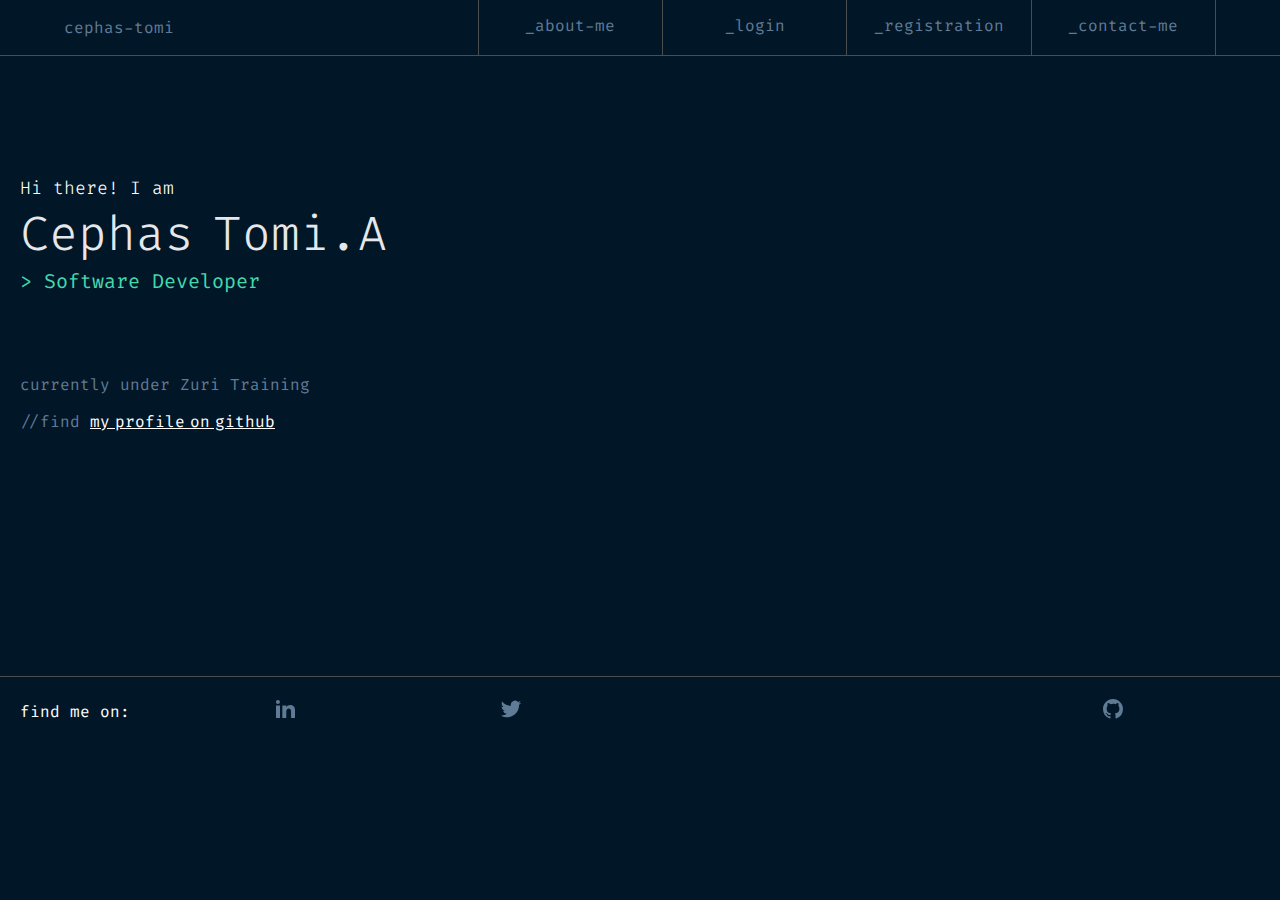
<file: index.html>
<!DOCTYPE html>
<html lang="en">
<head>
    <meta charset="UTF-8">
    <meta http-equiv="X-UA-Compatible" content="IE=edge">
    <meta name="viewport" content="width=device-width, initial-scale=1.0">
    <title>Cephas Tomi.A</title>
    <link rel="preconnect" href="https://fonts.googleapis.com">
<link rel="preconnect" href="https://fonts.gstatic.com" crossorigin>
<link href="https://fonts.googleapis.com/css2?family=Fira+Code&display=swap" rel="stylesheet">

    <style>
        html, body, header, ul, li, h1, h2, h3 {
            margin: 0;
            font-family:"Fira Code", monospace;
        }

        body {
            background-color: #011627;
            padding-bottom: 0;
        }

        header li {
            display:none;
            color: rgb(96 123 150);
            opacity: 1;
        }
        
        header .visible {
            display: inline-block;
            margin-left: 0;
        }

        header ul {
            padding-left: 25px;
        }

        header {
            display: flex;
            align-items: flex-start;
            justify-content: flex-start;
            border-bottom: 1px solid #494d4d;
            padding-top: 20px;
            padding-bottom: 10px;
        }

        header a:active {
          border-bottom: 3px solid orange;
        }

        .hamburger-menu {
            margin-left: auto;
            margin-right: 60px;
        }

        svg {
            fill: #607b96
        }
        
        main article{
            /* margin-top: 100px; */
            color: white;
            padding: 20px;
            padding-bottom: 200px;
        }

        article h1 {
          font-size: 1.125rem;
          font-weight: 100;
          margin: 0;
        }

        article h2 {
          font-size: 3rem;
          line-height: 1;
          font-weight: 100;
          word-spacing: -10px;
          margin: 10px 0;
          color: rgb(229, 231, 235);
        }

        article span {
          color: rgb(67 217 173);
          font-size: 1.25rem;
        }

        article div {
          margin-top: 5rem;
          padding-top: 0;
          padding-bottom: 0;
        }

        article p {
          color: rgb(96 123 150);
        }

        article a {
          text-decoration: underline;
          color: white;
          word-spacing: -5px;
        }

        footer li {
          color: white;
          list-style: none;
        
        }

        footer ul {
          display: flex;
          align-items: center;
          justify-items: center;
          padding: 20px;
          gap: 20px;
          padding-bottom: 0;
        }

        footer li {
          flex-basis: 10px
        }

        footer li:first-child {
          flex-grow: 1;
        }


        footer .hidden {
          display: none;
        }

       main {
        margin-top: 70px; 
        min-height: 100%;
        padding-bottom: 20%;
       }

       footer {
         max-height: 50px;
         /* margin-top: -50px; */
         border-top: 1px solid #494d4d;
       }


       @media (min-width: 750px) {
         
        
        .hamburger-menu{
           display: none;
         }

         header li {
           display: inline-block;
           border-left: 1px solid #494d4d;
           width: 100%;
           height: 100%;
         }

         header a {
           text-decoration: none;
           color: #607b96;
           min-width: 100%;
           min-height: 100%;
           display: inline-block;
           min-height: 40px;
           padding-top: 15px;
           
          
         }

         header span {
           display: inline-block;
           width: 100%;
           text-align: center;
         }

         header ul {
           display: flex;
           padding: 0;
           width: 100%;
           height: 100%;
           min-height: 50px;
           margin-bottom: 0;
           justify-content: center;
           align-items: center;
         }

         header li:first-child {
          padding-right: 20%;
           border-left: none;
         }
         header li:last-child {
           
           border-right: 1px solid #494d4d;;
         }
         header {
           padding-left: 5%;
           padding-right: 5%;
           padding-top: 0;
           padding-bottom: 0;
           min-height: 50px;
         }

         main {
           max-height: 200px;
           padding-top: 30px;
           
         }

       footer {
         margin: 0;
         padding: 10px;
       }

       footer ul {
         margin-bottom: 0;
         padding: 10px;
        }

        footer li:first-child{
          flex-grow: 0;
        }

        footer li:last-child {
          margin-left: ;
        }

        footer li {
          flex-basis: 15%;
          }

          footer a {
            display: block;
            /* width: 100%; */
          }

          footer a div {
            width: 50%;
            margin: 0 auto;
          }

          .github-li {
            margin-left: auto;
          }

          main article {
            padding-bottom: 0;
          }

          main {
            padding-bottom:25%;
          }
    }
        

      




     
      

      



        






    </style>
</head>
<body>
    
    <header>
        <ul>
    
          <li class="visible"> cephas-tomi</li>
          <li>
            <a href="about-me.html">
           <span> _about-me</span>
          </a>
          </li>
           <li>
            <a href="login.html">
            <span> _login</span>
          </a>
          </li>
           <li>
             <a href="registration.html">
           <span> _registration</span>
          </a>
          </li>
          
           <li>
             <a href="contact-me.html">
           <span> _contact-me</span>
          </a>
          </li>
        </ul>

        <div class="hamburger-menu">
            <svg xmlns="http://www.w3.org/2000/svg" viewBox="0 0 24 24" width="24" height="24" fill="currentColor"><path fill="none" d="M0 0h24v24H0z"></path><path d="M18 18v2H6v-2h12zm3-7v2H3v-2h18zm-3-7v2H6V4h12z"></path></svg>
        </div>
      </header>
      <main>
        <article>
          <h1>
            Hi there! I am
          </h1>
    
          <h2>
            Cephas Tomi.A <br>
          </h2>
    
          <span>
            &gt Software Developer
          </span>

          <div>
    
          <p>currently under Zuri 
           Training</p>
    
    
          <p>
            //find <a 
        href="https://github.com/tomikodes">my 
         profile on github </a>
          </p>
        </div>
        </article>
      </main>
    
      <footer>
        <ul>
          <li>
            find me on:
          </li>
    
          <li>
            <a href=#>
              <div class="div-for-svg">
                <svg xmlns="http://www.w3.org/2000/svg" viewBox="0 0 24 24" width="24" height="24" fill="currentColor"><path fill="none" d="M0 0h24v24H0z"></path><path d="M6.94 5a2 2 0 1 1-4-.002 2 2 0 0 1 4 .002zM7 8.48H3V21h4V8.48zm6.32 0H9.34V21h3.94v-6.57c0-3.66 4.77-4 4.77 0V21H22v-7.93c0-6.17-7.06-5.94-8.72-2.91l.04-1.68z"></path></svg>
                
              </div>
          </li>
    
           <li>
            <a href=#>
              <div class="div-for-svg">
                <svg xmlns="http://www.w3.org/2000/svg" viewBox="0 0 24 24" width="24" height="24" fill="currentColor"><path fill="none" d="M0 0h24v24H0z"></path><path d="M22.162 5.656a8.384 8.384 0 0 1-2.402.658A4.196 4.196 0 0 0 21.6 4c-.82.488-1.719.83-2.656 1.015a4.182 4.182 0 0 0-7.126 3.814 11.874 11.874 0 0 1-8.62-4.37 4.168 4.168 0 0 0-.566 2.103c0 1.45.738 2.731 1.86 3.481a4.168 4.168 0 0 1-1.894-.523v.052a4.185 4.185 0 0 0 3.355 4.101 4.21 4.21 0 0 1-1.89.072A4.185 4.185 0 0 0 7.97 16.65a8.394 8.394 0 0 1-6.191 1.732 11.83 11.83 0 0 0 6.41 1.88c7.693 0 11.9-6.373 11.9-11.9 0-.18-.005-.362-.013-.54a8.496 8.496 0 0 0 2.087-2.165z"></path>
                </svg>
              </div>
          </li>
    
          <li class="hidden">
            
          </li>
    
           <li class="github-li">
            <a href=#>
              <div class="div-for-svg">
                <svg xmlns="http://www.w3.org/2000/svg" viewBox="0 0 24 24" width="24" height="24" fill="currentColor"><path fill="none" d="M0 0h24v24H0z"></path><path d="M12 2C6.475 2 2 6.475 2 12a9.994 9.994 0 0 0 6.838 9.488c.5.087.687-.213.687-.476 0-.237-.013-1.024-.013-1.862-2.512.463-3.162-.612-3.362-1.175-.113-.288-.6-1.175-1.025-1.413-.35-.187-.85-.65-.013-.662.788-.013 1.35.725 1.538 1.025.9 1.512 2.338 1.087 2.912.825.088-.65.35-1.087.638-1.337-2.225-.25-4.55-1.113-4.55-4.938 0-1.088.387-1.987 1.025-2.688-.1-.25-.45-1.275.1-2.65 0 0 .837-.262 2.75 1.026a9.28 9.28 0 0 1 2.5-.338c.85 0 1.7.112 2.5.337 1.912-1.3 2.75-1.024 2.75-1.024.55 1.375.2 2.4.1 2.65.637.7 1.025 1.587 1.025 2.687 0 3.838-2.337 4.688-4.562 4.938.362.312.675.912.675 1.85 0 1.337-.013 2.412-.013 2.75 0 .262.188.574.688.474A10.016 10.016 0 0 0 22 12c0-5.525-4.475-10-10-10z"></path></svg>
              </div>
          </li>
        </ul>
      </footer>

</body>
</html>
</file>
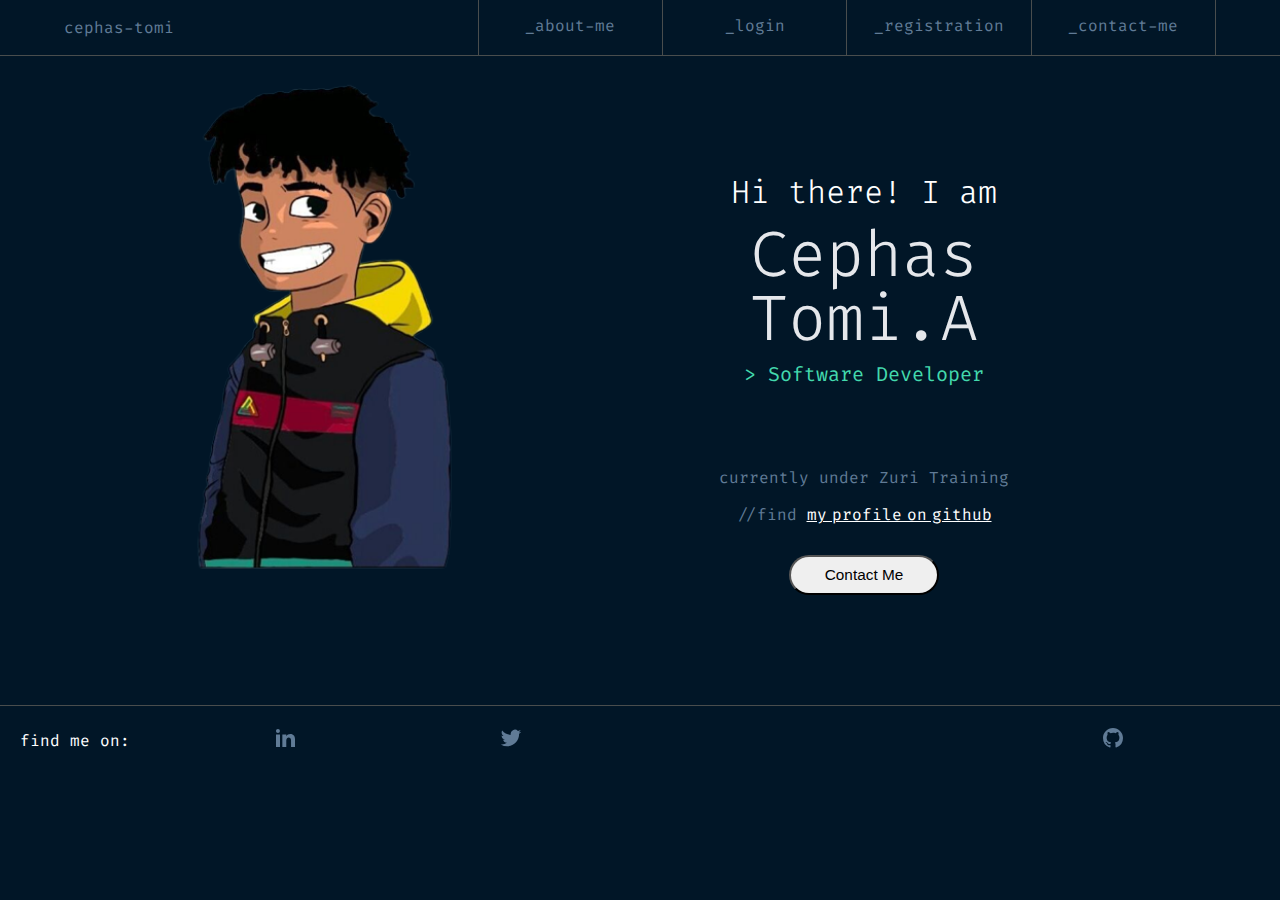
<file: about-me.html>
<!DOCTYPE html>
<html lang="en">
<head>
    <meta charset="UTF-8">
    <meta http-equiv="X-UA-Compatible" content="IE=edge">
    <meta name="viewport" content="width=device-width, initial-scale=1.0">
    <title>About Cephas</title>
    <link rel="preconnect" href="https://fonts.googleapis.com">
    <link rel="preconnect" href="https://fonts.gstatic.com" crossorigin>
    <link href="https://fonts.googleapis.com/css2?family=Fira+Code&display=swap" rel="stylesheet">
    <link rel="stylesheet" href="about.css">

<style>





</style>
</head>
<body>
    <header>
        <ul>
    
          <li class="visible"> cephas-tomi</li>
          <li>
            <a href="about-me.html">
           <span> _about-me</span>
          </a>
          </li>
           <li>
            <a href="login.html">
            <span> _login</span>
          </a>
          </li>
           <li>
             <a href="registration.html">
           <span> _registration</span>
          </a>
          </li>
          
           <li>
             <a href="contact-me.html">
           <span> _contact-me</span>
          </a>
          </li>
        </ul>

        <div class="hamburger-menu">
            <svg xmlns="http://www.w3.org/2000/svg" viewBox="0 0 24 24" width="24" height="24" fill="currentColor"><path fill="none" d="M0 0h24v24H0z"></path><path d="M18 18v2H6v-2h12zm3-7v2H3v-2h18zm-3-7v2H6V4h12z"></path></svg>
        </div>
      </header>

      <main>

        <div class="flex-item1 flex-item">
            <img src="images/blackguy.png" alt="A toon of me">
        </div>
        
        <div class="flex-item2 flex-item">
            <article>
                <h1>
                  Hi there! I am
                </h1>
          
                <h2>
                  Cephas Tomi.A <br>
                </h2>
          
                <span>
                  &gt Software Developer
                </span>
      
                <div>
          
                <p>currently under Zuri 
                 Training</p>
          
          
                <p>
                  //find <a 
              href="https://github.com/tomikodes">my 
               profile on github </a>
                </p>
              </div>

              <div class="contact-me">
                <a href="contact-me.html">
                <button onclick="contact-me.html">
                  Contact Me
                </button>
              </a></div>
              </article>
        </div>

      </main>


      <footer>
        <ul>
          <li>
            find me on:
          </li>
    
          <li>
            <a href=#>
              <div class="div-for-svg">
                <svg xmlns="http://www.w3.org/2000/svg" viewBox="0 0 24 24" width="24" height="24" fill="currentColor"><path fill="none" d="M0 0h24v24H0z"></path><path d="M6.94 5a2 2 0 1 1-4-.002 2 2 0 0 1 4 .002zM7 8.48H3V21h4V8.48zm6.32 0H9.34V21h3.94v-6.57c0-3.66 4.77-4 4.77 0V21H22v-7.93c0-6.17-7.06-5.94-8.72-2.91l.04-1.68z"></path></svg>
                
              </div>
          </li>
    
           <li>
            <a href=#>
              <div class="div-for-svg">
                <svg xmlns="http://www.w3.org/2000/svg" viewBox="0 0 24 24" width="24" height="24" fill="currentColor"><path fill="none" d="M0 0h24v24H0z"></path><path d="M22.162 5.656a8.384 8.384 0 0 1-2.402.658A4.196 4.196 0 0 0 21.6 4c-.82.488-1.719.83-2.656 1.015a4.182 4.182 0 0 0-7.126 3.814 11.874 11.874 0 0 1-8.62-4.37 4.168 4.168 0 0 0-.566 2.103c0 1.45.738 2.731 1.86 3.481a4.168 4.168 0 0 1-1.894-.523v.052a4.185 4.185 0 0 0 3.355 4.101 4.21 4.21 0 0 1-1.89.072A4.185 4.185 0 0 0 7.97 16.65a8.394 8.394 0 0 1-6.191 1.732 11.83 11.83 0 0 0 6.41 1.88c7.693 0 11.9-6.373 11.9-11.9 0-.18-.005-.362-.013-.54a8.496 8.496 0 0 0 2.087-2.165z"></path>
                </svg>
              </div>
          </li>
    
          <li class="hidden">
            
          </li>
    
           <li class="github-li">
            <a href=#>
              <div class="div-for-svg">
                <svg xmlns="http://www.w3.org/2000/svg" viewBox="0 0 24 24" width="24" height="24" fill="currentColor"><path fill="none" d="M0 0h24v24H0z"></path><path d="M12 2C6.475 2 2 6.475 2 12a9.994 9.994 0 0 0 6.838 9.488c.5.087.687-.213.687-.476 0-.237-.013-1.024-.013-1.862-2.512.463-3.162-.612-3.362-1.175-.113-.288-.6-1.175-1.025-1.413-.35-.187-.85-.65-.013-.662.788-.013 1.35.725 1.538 1.025.9 1.512 2.338 1.087 2.912.825.088-.65.35-1.087.638-1.337-2.225-.25-4.55-1.113-4.55-4.938 0-1.088.387-1.987 1.025-2.688-.1-.25-.45-1.275.1-2.65 0 0 .837-.262 2.75 1.026a9.28 9.28 0 0 1 2.5-.338c.85 0 1.7.112 2.5.337 1.912-1.3 2.75-1.024 2.75-1.024.55 1.375.2 2.4.1 2.65.637.7 1.025 1.587 1.025 2.687 0 3.838-2.337 4.688-4.562 4.938.362.312.675.912.675 1.85 0 1.337-.013 2.412-.013 2.75 0 .262.188.574.688.474A10.016 10.016 0 0 0 22 12c0-5.525-4.475-10-10-10z"></path></svg>
              </div>
          </li>
        </ul>
      </footer>
</body>
</html>
</file>
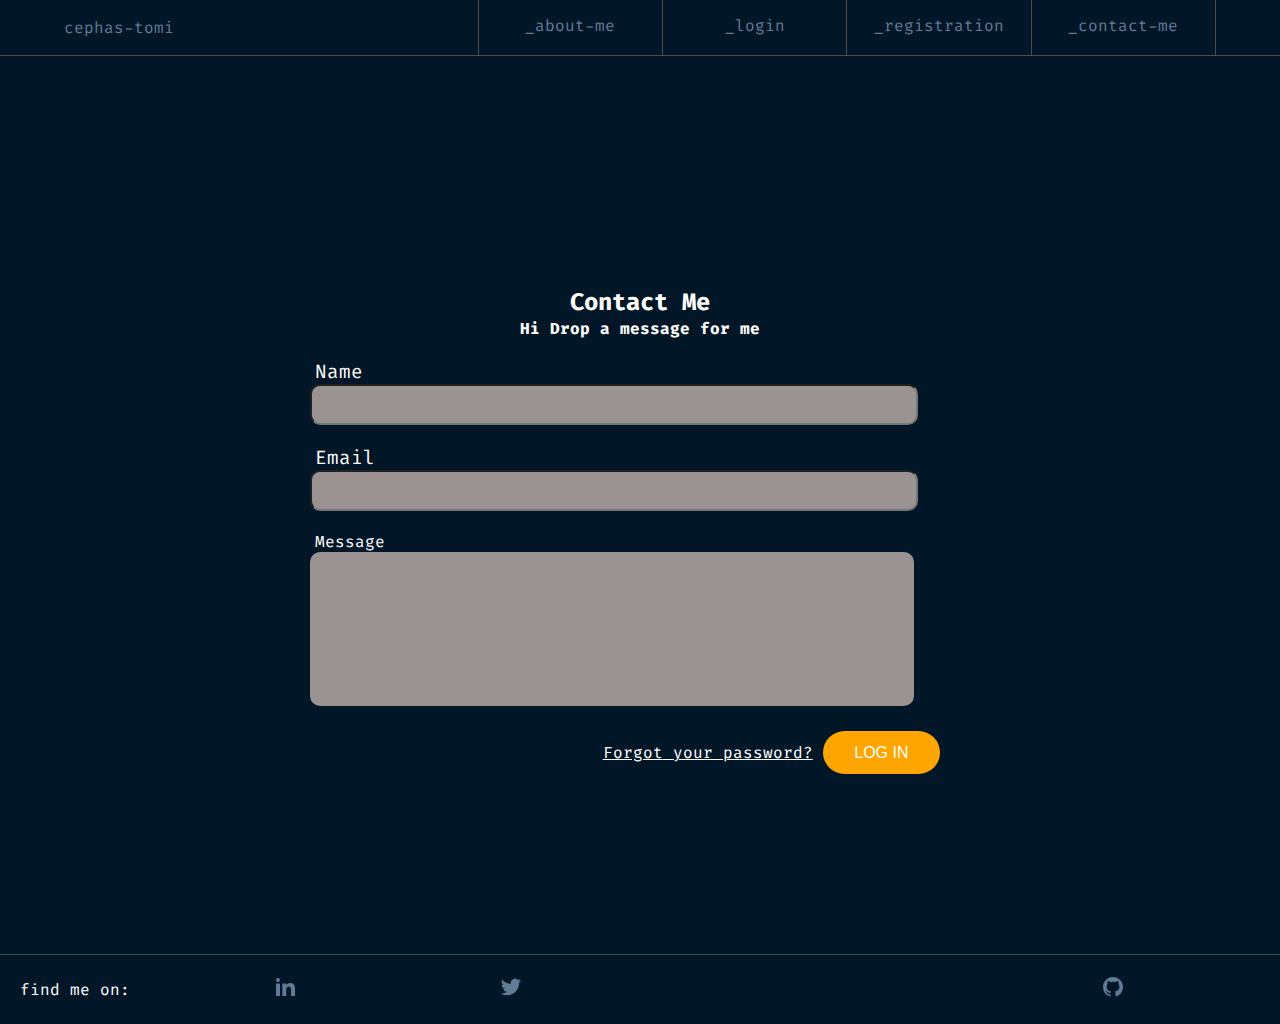
<file: contact-me.html>
<!DOCTYPE html>
<html lang="en">
<head>
    <meta charset="UTF-8">
    <meta http-equiv="X-UA-Compatible" content="IE=edge">
    <meta name="viewport" content="width=device-width, initial-scale=1.0">
    <title>Login</title>
    <link rel="preconnect" href="https://fonts.googleapis.com">
    <link rel="preconnect" href="https://fonts.gstatic.com" crossorigin>
    <link href="https://fonts.googleapis.com/css2?family=Fira+Code&display=swap" rel="stylesheet">
    <link rel="stylesheet" href="contact.css">
</head>
<body>
    <header>
        <ul>
    
          <li class="visible"> cephas-tomi</li>
          <li>
            <a href="about-me.html">
           <span> _about-me</span>
          </a>
          </li>
           <li>
            <a href="login.html">
            <span> _login</span>
          </a>
          </li>
           <li>
             <a href="registration.html">
           <span> _registration</span>
          </a>
          </li>
          
           <li>
             <a href="contact-me.html">
           <span> _contact-me</span>
          </a>
          </li>
        </ul>

        <div class="hamburger-menu">
            <svg xmlns="http://www.w3.org/2000/svg" viewBox="0 0 24 24" width="24" height="24" fill="currentColor"><path fill="none" d="M0 0h24v24H0z"></path><path d="M18 18v2H6v-2h12zm3-7v2H3v-2h18zm-3-7v2H6V4h12z"></path></svg>
        </div>
      </header>

      <main>
        
        <article>
       
        <div class="article-header">
            <h2>Contact Me</h2>
            <h4>Hi Drop a message for me</h4>
        </div>

        <form action="">
           

            <div>


                <div class="form-divs">
                    <label for="name">Name</label>
                    <input type="text" name="userPassword" id="name" required>
                </div>


                <div class="form-divs">
                    <label for="email">Email</label>
                    <input type="email" name="userEmail" id="email" required>
                </div>



                <div class="form-divs">
                    <label for="message">Message</label>
                   <textarea name="message" id="message" cols="30" rows="10"></textarea>
                </div>
            </div>


            <div class="forgot-pass-div">
                <a href="#">Forgot your password?</a>
                <button type="submit">LOG IN</button>
            </div>




            
        </form>
    </article>


      </main>


      <footer>
        <ul>
          <li>
            find me on:
          </li>
    
          <li>
            <a href=#>
              <div class="div-for-svg">
                <svg xmlns="http://www.w3.org/2000/svg" viewBox="0 0 24 24" width="24" height="24" fill="currentColor"><path fill="none" d="M0 0h24v24H0z"></path><path d="M6.94 5a2 2 0 1 1-4-.002 2 2 0 0 1 4 .002zM7 8.48H3V21h4V8.48zm6.32 0H9.34V21h3.94v-6.57c0-3.66 4.77-4 4.77 0V21H22v-7.93c0-6.17-7.06-5.94-8.72-2.91l.04-1.68z"></path></svg>
                
              </div>
          </li>
    
           <li>
            <a href=#>
              <div class="div-for-svg">
                <svg xmlns="http://www.w3.org/2000/svg" viewBox="0 0 24 24" width="24" height="24" fill="currentColor"><path fill="none" d="M0 0h24v24H0z"></path><path d="M22.162 5.656a8.384 8.384 0 0 1-2.402.658A4.196 4.196 0 0 0 21.6 4c-.82.488-1.719.83-2.656 1.015a4.182 4.182 0 0 0-7.126 3.814 11.874 11.874 0 0 1-8.62-4.37 4.168 4.168 0 0 0-.566 2.103c0 1.45.738 2.731 1.86 3.481a4.168 4.168 0 0 1-1.894-.523v.052a4.185 4.185 0 0 0 3.355 4.101 4.21 4.21 0 0 1-1.89.072A4.185 4.185 0 0 0 7.97 16.65a8.394 8.394 0 0 1-6.191 1.732 11.83 11.83 0 0 0 6.41 1.88c7.693 0 11.9-6.373 11.9-11.9 0-.18-.005-.362-.013-.54a8.496 8.496 0 0 0 2.087-2.165z"></path>
                </svg>
              </div>
          </li>
    
          <li class="hidden">
            
          </li>
    
           <li class="github-li">
            <a href=#>
              <div class="div-for-svg">
                <svg xmlns="http://www.w3.org/2000/svg" viewBox="0 0 24 24" width="24" height="24" fill="currentColor"><path fill="none" d="M0 0h24v24H0z"></path><path d="M12 2C6.475 2 2 6.475 2 12a9.994 9.994 0 0 0 6.838 9.488c.5.087.687-.213.687-.476 0-.237-.013-1.024-.013-1.862-2.512.463-3.162-.612-3.362-1.175-.113-.288-.6-1.175-1.025-1.413-.35-.187-.85-.65-.013-.662.788-.013 1.35.725 1.538 1.025.9 1.512 2.338 1.087 2.912.825.088-.65.35-1.087.638-1.337-2.225-.25-4.55-1.113-4.55-4.938 0-1.088.387-1.987 1.025-2.688-.1-.25-.45-1.275.1-2.65 0 0 .837-.262 2.75 1.026a9.28 9.28 0 0 1 2.5-.338c.85 0 1.7.112 2.5.337 1.912-1.3 2.75-1.024 2.75-1.024.55 1.375.2 2.4.1 2.65.637.7 1.025 1.587 1.025 2.687 0 3.838-2.337 4.688-4.562 4.938.362.312.675.912.675 1.85 0 1.337-.013 2.412-.013 2.75 0 .262.188.574.688.474A10.016 10.016 0 0 0 22 12c0-5.525-4.475-10-10-10z"></path></svg>
              </div>
          </li>
        </ul>
      </footer>
</body>
</html>
</file>
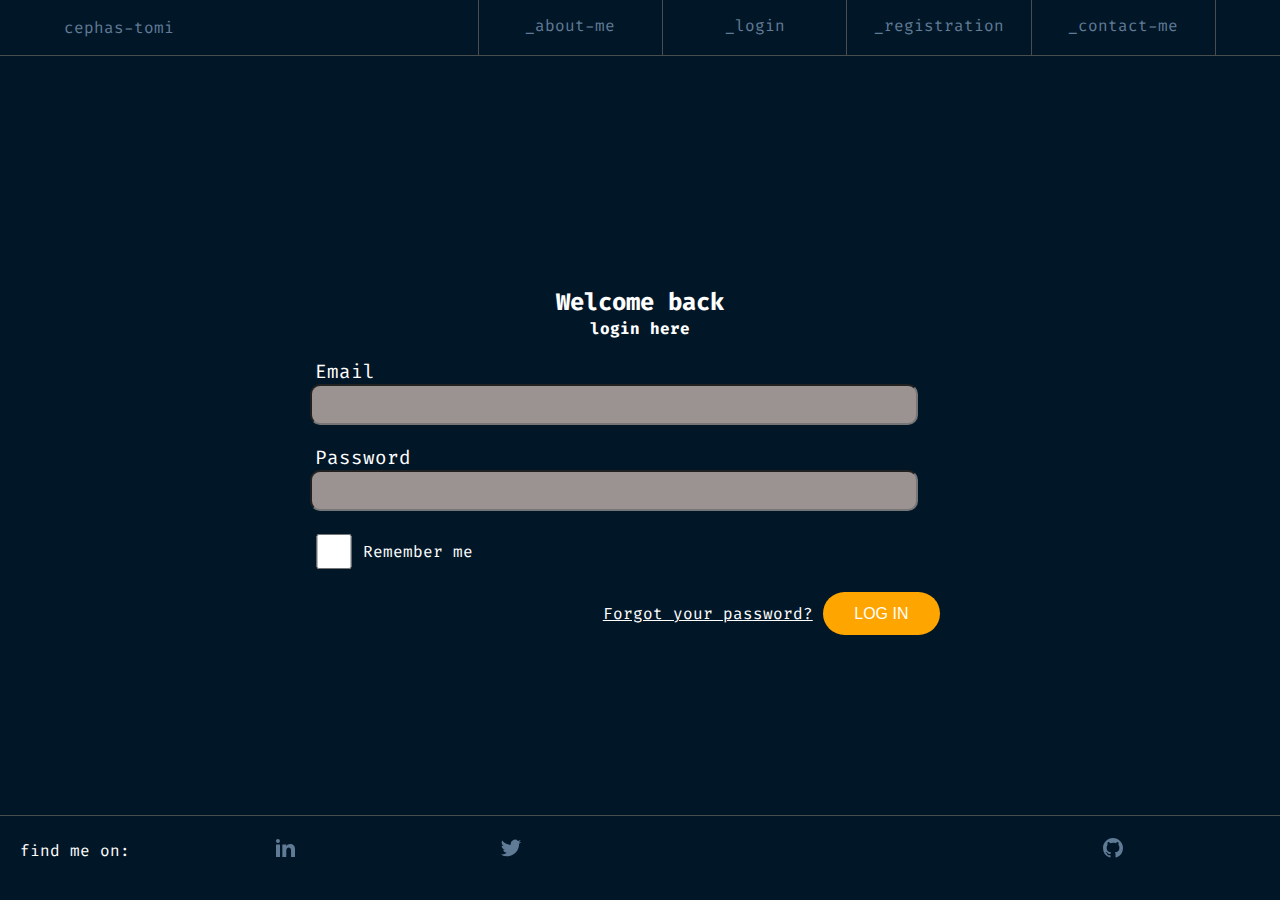
<file: login.html>
<!DOCTYPE html>
<html lang="en">
<head>
    <meta charset="UTF-8">
    <meta http-equiv="X-UA-Compatible" content="IE=edge">
    <meta name="viewport" content="width=device-width, initial-scale=1.0">
    <title>Login</title>
    <link rel="preconnect" href="https://fonts.googleapis.com">
    <link rel="preconnect" href="https://fonts.gstatic.com" crossorigin>
    <link href="https://fonts.googleapis.com/css2?family=Fira+Code&display=swap" rel="stylesheet">
    <link rel="stylesheet" href="login.css">
</head>
<body>
    <header>
        <ul>
    
          <li class="visible"> cephas-tomi</li>
          <li>
            <a href="about-me.html">
           <span> _about-me</span>
          </a>
          </li>
           <li>
            <a href="login.html">
            <span> _login</span>
          </a>
          </li>
           <li>
             <a href="registration.html">
           <span> _registration</span>
          </a>
          </li>
          
           <li>
             <a href="contact-me.html">
           <span> _contact-me</span>
          </a>
          </li>
        </ul>

        <div class="hamburger-menu">
            <svg xmlns="http://www.w3.org/2000/svg" viewBox="0 0 24 24" width="24" height="24" fill="currentColor"><path fill="none" d="M0 0h24v24H0z"></path><path d="M18 18v2H6v-2h12zm3-7v2H3v-2h18zm-3-7v2H6V4h12z"></path></svg>
        </div>
      </header>

      <main>
        
        <article>
       
        <div class="article-header">
            <h2>Welcome back</h2>
            <h4>login here</h4>
        </div>

        <form action="">
           

            <div>
                <div class="form-divs">
                    <label for="email">Email</label>
                    <input type="email" name="userEmail" id="email" required>
                </div>


                <div class="form-divs">
                    <label for="password">Password</label>
                    <input type="password" name="userPassword" id="password" required>
                </div>


                <div class="form-divs">
                    <input type="checkbox" id="remember-me">
                    <label for="remember-me">Remember me</label>
                </div>
            </div>


            <div class="forgot-pass-div">
                <a href="#">Forgot your password?</a>
                <button type="submit">LOG IN</button>
            </div>




            
        </form>
    </article>


      </main>


      <footer>
        <ul>
          <li>
            find me on:
          </li>
    
          <li>
            <a href=#>
              <div class="div-for-svg">
                <svg xmlns="http://www.w3.org/2000/svg" viewBox="0 0 24 24" width="24" height="24" fill="currentColor"><path fill="none" d="M0 0h24v24H0z"></path><path d="M6.94 5a2 2 0 1 1-4-.002 2 2 0 0 1 4 .002zM7 8.48H3V21h4V8.48zm6.32 0H9.34V21h3.94v-6.57c0-3.66 4.77-4 4.77 0V21H22v-7.93c0-6.17-7.06-5.94-8.72-2.91l.04-1.68z"></path></svg>
                
              </div>
          </li>
    
           <li>
            <a href=#>
              <div class="div-for-svg">
                <svg xmlns="http://www.w3.org/2000/svg" viewBox="0 0 24 24" width="24" height="24" fill="currentColor"><path fill="none" d="M0 0h24v24H0z"></path><path d="M22.162 5.656a8.384 8.384 0 0 1-2.402.658A4.196 4.196 0 0 0 21.6 4c-.82.488-1.719.83-2.656 1.015a4.182 4.182 0 0 0-7.126 3.814 11.874 11.874 0 0 1-8.62-4.37 4.168 4.168 0 0 0-.566 2.103c0 1.45.738 2.731 1.86 3.481a4.168 4.168 0 0 1-1.894-.523v.052a4.185 4.185 0 0 0 3.355 4.101 4.21 4.21 0 0 1-1.89.072A4.185 4.185 0 0 0 7.97 16.65a8.394 8.394 0 0 1-6.191 1.732 11.83 11.83 0 0 0 6.41 1.88c7.693 0 11.9-6.373 11.9-11.9 0-.18-.005-.362-.013-.54a8.496 8.496 0 0 0 2.087-2.165z"></path>
                </svg>
              </div>
          </li>
    
          <li class="hidden">
            
          </li>
    
           <li class="github-li">
            <a href=#>
              <div class="div-for-svg">
                <svg xmlns="http://www.w3.org/2000/svg" viewBox="0 0 24 24" width="24" height="24" fill="currentColor"><path fill="none" d="M0 0h24v24H0z"></path><path d="M12 2C6.475 2 2 6.475 2 12a9.994 9.994 0 0 0 6.838 9.488c.5.087.687-.213.687-.476 0-.237-.013-1.024-.013-1.862-2.512.463-3.162-.612-3.362-1.175-.113-.288-.6-1.175-1.025-1.413-.35-.187-.85-.65-.013-.662.788-.013 1.35.725 1.538 1.025.9 1.512 2.338 1.087 2.912.825.088-.65.35-1.087.638-1.337-2.225-.25-4.55-1.113-4.55-4.938 0-1.088.387-1.987 1.025-2.688-.1-.25-.45-1.275.1-2.65 0 0 .837-.262 2.75 1.026a9.28 9.28 0 0 1 2.5-.338c.85 0 1.7.112 2.5.337 1.912-1.3 2.75-1.024 2.75-1.024.55 1.375.2 2.4.1 2.65.637.7 1.025 1.587 1.025 2.687 0 3.838-2.337 4.688-4.562 4.938.362.312.675.912.675 1.85 0 1.337-.013 2.412-.013 2.75 0 .262.188.574.688.474A10.016 10.016 0 0 0 22 12c0-5.525-4.475-10-10-10z"></path></svg>
              </div>
          </li>
        </ul>
      </footer>
</body>
</html>
</file>
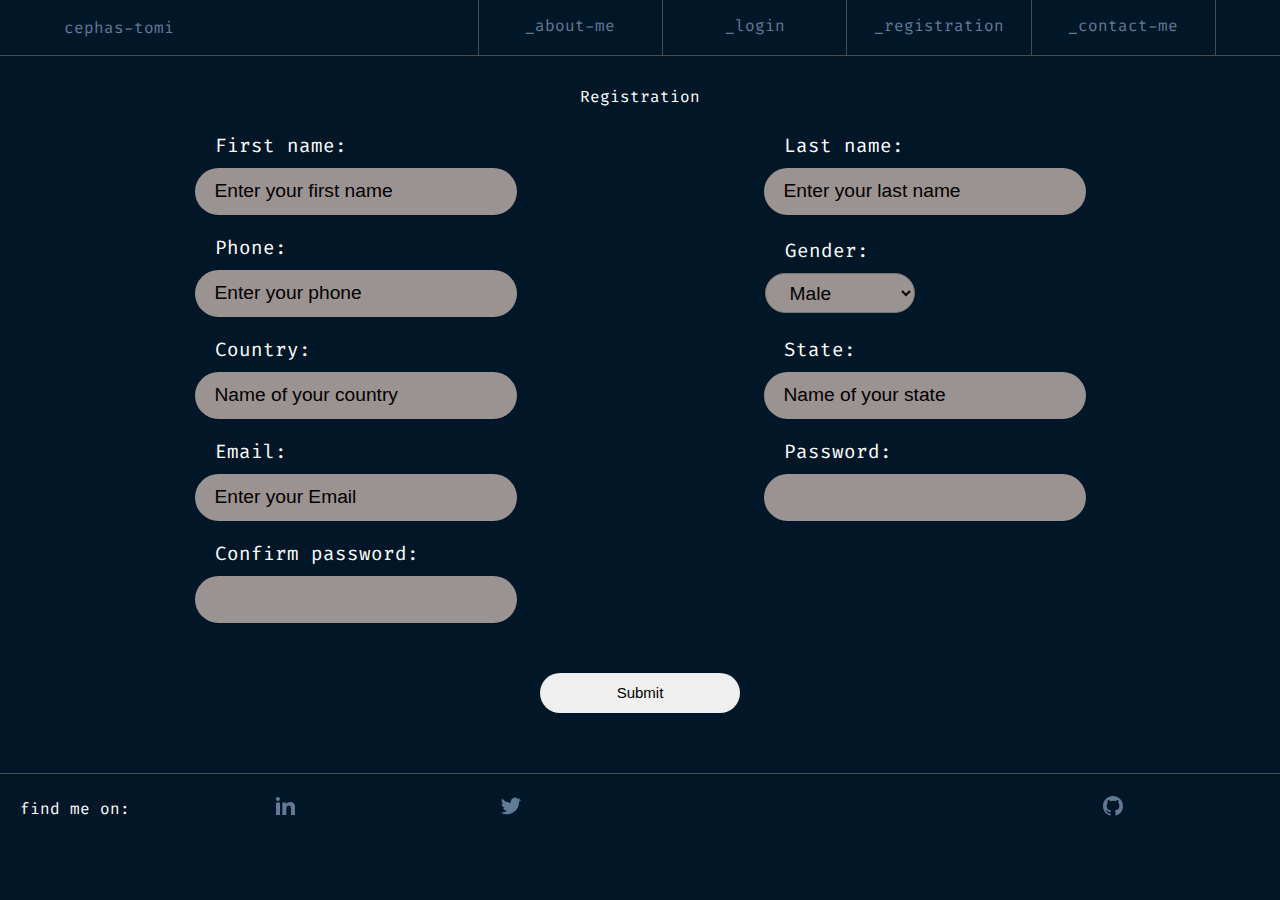
<file: registration.html>
<!DOCTYPE html>
<html lang="en">
<head>
    <meta charset="UTF-8">
    <meta http-equiv="X-UA-Compatible" content="IE=edge">
    <meta name="viewport" content="width=device-width, initial-scale=1.0">
    <title>Registration</title>
    <link rel="stylesheet" href="reg.css">
    <link rel="preconnect" href="https://fonts.googleapis.com">
    <link rel="preconnect" href="https://fonts.gstatic.com" crossorigin>
    <link href="https://fonts.googleapis.com/css2?family=Fira+Code&display=swap" rel="stylesheet">
  </head>

<body>
    

    <header>

      <!-- i intentionally left out the the nav element as i was
      having a bad experience on replit and wasn't comfortable 
      coding on it.. this mad me omit the nav element on purpose 
      to avoid bugs -->
        <ul>
    
          <li class="visible"> cephas-tomi</li>
          <li>
            <a href="about-me.html">
           <span> _about-me</span>
          </a>
          </li>
           <li>
            <a href="login.html">
            <span> _login</span>
          </a>
          </li>
           <li>
             <a href="registration.html">
           <span> _registration</span>
          </a>
          </li>
          
           <li>
             <a href="contact-me.html">
           <span> _contact-me</span>
          </a>
          </li>
        </ul>

        <div class="hamburger-menu">
            <svg xmlns="http://www.w3.org/2000/svg" viewBox="0 0 24 24" width="24" height="24" fill="currentColor"><path fill="none" d="M0 0h24v24H0z"></path><path d="M18 18v2H6v-2h12zm3-7v2H3v-2h18zm-3-7v2H6V4h12z"></path></svg>
        </div>
      
      </header>

      <main>

        <form action="">

            <fieldset>
                <legend>Registration</legend>
                  <div class="grid-div">
                  
                    <div>
                      <label for="firstName-input">First name:</label>
                      <input id="firstNname-input" type="text" placeholder="Enter your first name" required>
                    </div>

                    <div>
                      <label for="lastName">Last name:</label>
                      <input type="text"  id="lastName" placeholder="Enter your last name" required>
                    </div>

                    <div>
                      <label for="phone">Phone:</label>
                      <input type="number" id="phone" required placeholder="Enter your phone">
                    </div>

                  <div class="select-div">
                    <label for="gender">Gender:</label>
                    <select name="Gender" id="gender" required>
                      <option value="Male">Male</option>
                      <option value="Female">Female</option>
                    </select>
                  </div>
                  
               

                  <div>
                    <label for="country">Country:</label>
                   <input type="text" placeholder="Name of your country" id="country" required>
                  </div>

                  <div>
                    <label for="state">State:</label>
                   <input type="text" placeholder="Name of your state" id="state" required>
                  </div>
                  
                  <div>
                    <label for="e-mail">Email:</label>
                    <input type="email" required id="e-mail" placeholder="Enter your Email">
                  </div> 
                   
                  <div>
                    <label for="pass-word">Password:</label>
                    <input type="password" id="pass-word" required>
                  </div>
                   
                  <div>
                    <label for="confirm_pass-word">Confirm password:</label>
                    <input type="password" id="confirm_pass-word" required>
                  </div>


                </div>

                <div class="submit-div">
                  <button type="submit">Submit</button>
                </div>
              </fieldset>
        </form>

      </main>

      <footer>
        <ul>
          <li>
            find me on:
          </li>
    
          <li>
            <a href=#>
              <div class="div-for-svg">
                <svg xmlns="http://www.w3.org/2000/svg" viewBox="0 0 24 24" width="24" height="24" fill="currentColor"><path fill="none" d="M0 0h24v24H0z"></path><path d="M6.94 5a2 2 0 1 1-4-.002 2 2 0 0 1 4 .002zM7 8.48H3V21h4V8.48zm6.32 0H9.34V21h3.94v-6.57c0-3.66 4.77-4 4.77 0V21H22v-7.93c0-6.17-7.06-5.94-8.72-2.91l.04-1.68z"></path></svg>
                
              </div>
          </li>
    
           <li>
            <a href=#>
              <div class="div-for-svg">
                <svg xmlns="http://www.w3.org/2000/svg" viewBox="0 0 24 24" width="24" height="24" fill="currentColor"><path fill="none" d="M0 0h24v24H0z"></path><path d="M22.162 5.656a8.384 8.384 0 0 1-2.402.658A4.196 4.196 0 0 0 21.6 4c-.82.488-1.719.83-2.656 1.015a4.182 4.182 0 0 0-7.126 3.814 11.874 11.874 0 0 1-8.62-4.37 4.168 4.168 0 0 0-.566 2.103c0 1.45.738 2.731 1.86 3.481a4.168 4.168 0 0 1-1.894-.523v.052a4.185 4.185 0 0 0 3.355 4.101 4.21 4.21 0 0 1-1.89.072A4.185 4.185 0 0 0 7.97 16.65a8.394 8.394 0 0 1-6.191 1.732 11.83 11.83 0 0 0 6.41 1.88c7.693 0 11.9-6.373 11.9-11.9 0-.18-.005-.362-.013-.54a8.496 8.496 0 0 0 2.087-2.165z"></path>
                </svg>
              </div>
          </li>
    
          <li class="hidden">
            
          </li>
    
           <li class="github-li">
            <a href=#>
              <div class="div-for-svg">
                <svg xmlns="http://www.w3.org/2000/svg" viewBox="0 0 24 24" width="24" height="24" fill="currentColor"><path fill="none" d="M0 0h24v24H0z"></path><path d="M12 2C6.475 2 2 6.475 2 12a9.994 9.994 0 0 0 6.838 9.488c.5.087.687-.213.687-.476 0-.237-.013-1.024-.013-1.862-2.512.463-3.162-.612-3.362-1.175-.113-.288-.6-1.175-1.025-1.413-.35-.187-.85-.65-.013-.662.788-.013 1.35.725 1.538 1.025.9 1.512 2.338 1.087 2.912.825.088-.65.35-1.087.638-1.337-2.225-.25-4.55-1.113-4.55-4.938 0-1.088.387-1.987 1.025-2.688-.1-.25-.45-1.275.1-2.65 0 0 .837-.262 2.75 1.026a9.28 9.28 0 0 1 2.5-.338c.85 0 1.7.112 2.5.337 1.912-1.3 2.75-1.024 2.75-1.024.55 1.375.2 2.4.1 2.65.637.7 1.025 1.587 1.025 2.687 0 3.838-2.337 4.688-4.562 4.938.362.312.675.912.675 1.85 0 1.337-.013 2.412-.013 2.75 0 .262.188.574.688.474A10.016 10.016 0 0 0 22 12c0-5.525-4.475-10-10-10z"></path></svg>
              </div>
          </li>
        </ul>
      </footer>


</body>
</html>
</file>
<file: about.css>
html, body, header, ul, li, h1, h2, h3 {
    margin: 0;
    font-family:"Fira Code", monospace;
}

body {
    background-color: #011627;
    padding-bottom: 0;
}

header li {
    display:none;
    color: rgb(96 123 150);
    opacity: 1;
}

header .visible {
    display: inline-block;
    margin-left: 0;
}

header ul {
    padding-left: 25px;
}

header {
    display: flex;
    align-items: flex-start;
    justify-content: flex-start;
    border-bottom: 1px solid #494d4d;
    padding-top: 20px;
    padding-bottom: 10px;
}

header a:active {
  border-bottom: 3px solid orange;
}

.hamburger-menu {
    margin-left: auto;
    margin-right: 60px;
}

svg {
    fill: #607b96
}

footer li {
  color: white;
  list-style: none;

}

footer ul {
  display: flex;
  align-items: center;
  justify-items: center;
  padding: 20px;
  gap: 20px;
  padding-bottom: 0;
}

footer li {
  flex-basis: 10px
}

footer li:first-child {
  flex-grow: 1;
}


footer .hidden {
  display: none;
}

footer {
 max-height: 50px;
 /* margin-top: -50px; */
 border-top: 1px solid #494d4d;
}


main img {
   width: 45%;
}

main article{
    /* margin-top: 100px; */
    color: white;
    padding: 20px;
   
}

article h1 {
  font-size: 1.125rem;
  font-weight: 100;
  margin: 0;
}

article h2 {
  font-size: 3rem;
  line-height: 1;
  font-weight: 100;
  word-spacing: -10px;
  margin: 10px 0;
  color: rgb(229, 231, 235);
}

article span {
  color: rgb(67 217 173);
  font-size: 1.25rem;
}

article div {
  margin-top: 5rem;
  padding-top: 0;
  padding-bottom: 0;
}

article p {
  color: rgb(96 123 150);
}

article a {
  text-decoration: underline;
  color: white;
  word-spacing: -5px;
}

main {
    display: flex;
    flex-direction: column;
    min-height: 100%;

}

.flex-item {
  /* outline: 1px solid white; */
  width: 100%;
}

.flex-item1 img {
    width:80%;
    max-width: 500px;
}

.flex-item2 article {
  width: 60%;
  margin: 0 auto;
  text-align: center;
}

article .contact-me {
    padding: 0;
    width: 150px;
    height: 40px;
    margin: 0 auto;
    margin-top: 30px;
    border-radius: 30px;
  }

  .contact-me a {
    width: 100%;
    display: inline-block;
    margin: 0;
    padding: 0;
    height: 100%;
    border-radius: 30px;

  }

  button:hover {
    cursor: pointer;
    background-color: orange;
    border: none;
    color: #fff;
    
  }
  

  .contact-me button {
    width: 100%;
    height: 100%;
    border-radius: 30px;
    font-size: .96rem;

  }



@media (min-width: 750px) {
 

 .hamburger-menu{
    display: none;
  }

  header li {
    display: inline-block;
    border-left: 1px solid #494d4d;
    width: 100%;
    height: 100%;
  }

  header a {
    text-decoration: none;
    color: #607b96;
    min-width: 100%;
    min-height: 100%;
    display: inline-block;
    min-height: 40px;
    padding-top: 15px;
    
   
  }

  header span {
    display: inline-block;
    width: 100%;
    text-align: center;
  }

  header ul {
    display: flex;
    padding: 0;
    width: 100%;
    height: 100%;
    min-height: 50px;
    margin-bottom: 0;
    justify-content: center;
    align-items: center;
  }

  header li:first-child {
   padding-right: 20%;
    border-left: none;
  }
  header li:last-child {
    
    border-right: 1px solid #494d4d;;
  }
  header {
    padding-left: 5%;
    padding-right: 5%;
    padding-top: 0;
    padding-bottom: 0;
    min-height: 50px;
  }


  footer {
 margin: 0;
 padding: 10px;
}

footer ul {
 margin-bottom: 0;
 padding: 10px;
}

footer li:first-child{
  flex-grow: 0;
}

footer li:last-child {
  margin-left: ;
}

footer li {
  flex-basis: 15%;
  }

  footer a {
    display: block;
    /* width: 100%; */
  }

  footer a div {
    width: 50%;
    margin: 0 auto;
  }

  .github-li {
    margin-left: auto;
  }
  
  main {
    flex-direction: row;
    max-width: 1300px;
    padding-right: 10%;
    max-height: 100%;
    padding-bottom: 7%;
  }

  main div {
    /* outline: 1px solid white; */
  }

  .flex-item img {
    /* outline: 1px solid grey; */
    max-width: 500px;
    width: 100%;
    margin: 0 auto;
  }

  .flex-item article {
    padding-top: 20%;
  }

  article h2 {
    font-size: 4rem;
  }
  article h1 {
    font-size: 2rem;
  }

  article .contact-me {
    padding: 0;
    width: 150px;
    height: 40px;
    margin: 0 auto;
    margin-top: 30px;
  }

  .contact-me a {
    width: 100%;
    display: inline-block;
    margin: 0;
    padding: 0;
    height: 100%;
  }
  

  .contact-me button {
    width: 100%;
    height: 100%;
  }


}
</file>
<file: contact.css>
html, body, header, ul, li, h1, h2, h3 {
    margin: 0;
    font-family:"Fira Code", monospace;
}

body {
    background-color: #011627;
    padding-bottom: 0;
}

header li {
    display:none;
    color: rgb(96 123 150);
    opacity: 1;
}

header .visible {
    display: inline-block;
    margin-left: 0;
}

header ul {
    padding-left: 25px;
}

header {
    display: flex;
    align-items: flex-start;
    justify-content: flex-start;
    border-bottom: 1px solid #494d4d;
    padding-top: 20px;
    padding-bottom: 10px;
}

header a:active {
  border-bottom: 3px solid orange;
}

.hamburger-menu {
    margin-left: auto;
    margin-right: 60px;
}

svg {
    fill: #607b96
}

footer li {
      color: white;
      list-style: none;
    
    }

    footer ul {
      display: flex;
      align-items: center;
      justify-items: center;
      padding: 20px;
      gap: 20px;
      padding-bottom: 0;
    }

    footer li {
      flex-basis: 10px
    }

    footer li:first-child {
      flex-grow: 1;
    }


    footer .hidden {
      display: none;
    }


    footer {
     max-height: 50px;
     /* margin-top: -50px; */
     border-top: 1px solid #494d4d;
   }

   h4, h2, form{
     color: white;
   }
   label {
     display: block;
   }

    button:hover {
      background-color: orange;
   }
   main article {
       width: 100%;
       max-width: 700px;
       margin: 0 auto;
       
       padding-top: 30px;
       padding-bottom: 30px;
   }
   main {
       padding: 200px 30px 150px;
   }

   .article-header {
       width: 70%;
       margin: 0 auto;
       text-align: center;
   }

   .article-header h4, .article-header h2{
       margin: 0;
   }

   .form-divs{
       margin-top: 20px;
       width: 100%;
       max-width: 700px;
       
   }

   .form-divs label {
       font-size: 1.2rem;
       text-indent: 5px;
   }
   

  
   .form-divs:last-child label {
       font-size: 1rem;
   }

   .form-divs input {
       width: 100%;
       max-width: 600px;
       height: 35px;
       border-radius: 10px;
       background-color: rgb(155, 146, 146);
       font-size: 1.3rem;
   }

   .form-divs textarea {
       width: 100%;
       max-width: 600px;
       border-radius: 10px;
       border: none;
       background-color: rgb(155, 146, 146);
       /* color: black; */
       font-size: 1.3rem;
       max-height: 150px;
       resize: none;
       
   }

   form {
       padding: 0 20px;
   }
 
   .forgot-pass-div {
       text-align: right;
       margin-top: 20px;
       padding-right: 30px;
   }

   .forgot-pass-div a {
       color: white;
   }

   .forgot-pass-div button {
       font-size: 1rem;
       padding-top: 2%;
       padding-right: 5%;
       padding-left: 5%;
       padding-bottom: 2%;
       border-radius: 30px;
       background-color: orange;
       border: none;
       color: white;
    }

   @media (max-width:400px) {
       .forgot-pass-div{
           text-align: center;
       }
       .forgot-pass-div button {
            margin-top: 20px;
            padding-left: 20px;
            padding-right: 20px;
       }
   }
   

   
  

  



   @media (min-width: 750px) {
     
    
     .hamburger-menu{
        display: none;
      }

      header li {
        display: inline-block;
        border-left: 1px solid #494d4d;
        width: 100%;
        height: 100%;
      }

      header a {
        text-decoration: none;
        color: #607b96;
        min-width: 100%;
        min-height: 100%;
        display: inline-block;
        min-height: 40px;
        padding-top: 15px;
        
       
      }

      header span {
        display: inline-block;
        width: 100%;
        text-align: center;
      }

      header ul {
        display: flex;
        padding: 0;
        width: 100%;
        height: 100%;
        min-height: 50px;
        margin-bottom: 0;
        justify-content: center;
        align-items: center;
      }

      header li:first-child {
       padding-right: 20%;
        border-left: none;
      }
      header li:last-child {
        
        border-right: 1px solid #494d4d;;
      }
      header {
        padding-left: 5%;
        padding-right: 5%;
        padding-top: 0;
        padding-bottom: 0;
        min-height: 50px;
      }


      footer {
     margin: 0;
     padding: 10px;
   }

   footer ul {
     margin-bottom: 0;
     padding: 10px;
    }

    footer li:first-child{
      flex-grow: 0;
    }

    footer li:last-child {
      margin-left: ;
    }

    footer li {
      flex-basis: 15%;
      }

      footer a {
        display: block;
        /* width: 100%; */
      }

      footer a div {
        width: 50%;
        margin: 0 auto;
      }

      .github-li {
        margin-left: auto;
      }

}
</file>
<file: login.css>
html, body, header, ul, li, h1, h2, h3 {
    margin: 0;
    font-family:"Fira Code", monospace;
}

body {
    background-color: #011627;
    padding-bottom: 0;
}

header li {
    display:none;
    color: rgb(96 123 150);
    opacity: 1;
}

header .visible {
    display: inline-block;
    margin-left: 0;
}

header ul {
    padding-left: 25px;
}

header {
    display: flex;
    align-items: flex-start;
    justify-content: flex-start;
    border-bottom: 1px solid #494d4d;
    padding-top: 20px;
    padding-bottom: 10px;
}

header a:active {
  border-bottom: 3px solid orange;
}

.hamburger-menu {
    margin-left: auto;
    margin-right: 60px;
}

svg {
    fill: #607b96
}

footer li {
      color: white;
      list-style: none;
    
    }

    footer ul {
      display: flex;
      align-items: center;
      justify-items: center;
      padding: 20px;
      gap: 20px;
      padding-bottom: 0;
    }

    footer li {
      flex-basis: 10px
    }

    footer li:first-child {
      flex-grow: 1;
    }


    footer .hidden {
      display: none;
    }


    footer {
     max-height: 50px;
     /* margin-top: -50px; */
     border-top: 1px solid #494d4d;
   }

   h4, h2, form{
     color: white;
   }
   label {
     display: block;
   }

    button:hover {
      background-color: orange;
   }
   main article {
       width: 100%;
       max-width: 700px;
       margin: 0 auto;
       
       padding-top: 30px;
       padding-bottom: 30px;
   }
   main {
       padding: 200px 30px 150px;
   }

   .article-header {
       width: 70%;
       margin: 0 auto;
       text-align: center;
   }

   .article-header h4, .article-header h2{
       margin: 0;
   }

   .form-divs{
       margin-top: 20px;
       width: 100%;
       max-width: 700px;
       
   }

   .form-divs label {
       font-size: 1.2rem;
       text-indent: 5px;
   }
   .form-divs:last-child {
       display: flex;
       align-items: center;
       gap: 1px;
   }

   .form-divs:last-child input {
       width: 6%;
   }

   .form-divs:last-child label {
       font-size: 1rem;
   }

   .form-divs input {
       width: 100%;
       max-width: 600px;
       height: 35px;
       border-radius: 10px;
       background-color: rgb(155, 146, 146);
   }

   form {
       padding: 0 20px;
   }
 
   .forgot-pass-div {
       text-align: right;
       margin-top: 20px;
       padding-right: 30px;
   }

   .forgot-pass-div a {
       color: white;
   }

   .forgot-pass-div button {
       font-size: 1rem;
       padding-top: 2%;
       padding-right: 5%;
       padding-left: 5%;
       padding-bottom: 2%;
       border-radius: 30px;
       background-color: orange;
       border: none;
       color: white;
    }

   @media (max-width:400px) {
       .forgot-pass-div{
           text-align: center;
       }
       .forgot-pass-div button {
            margin-top: 20px;
            padding-left: 20px;
            padding-right: 20px;
       }
   }
   

   
  

  



   @media (min-width: 750px) {
     
    
     .hamburger-menu{
        display: none;
      }

      header li {
        display: inline-block;
        border-left: 1px solid #494d4d;
        width: 100%;
        height: 100%;
      }

      header a {
        text-decoration: none;
        color: #607b96;
        min-width: 100%;
        min-height: 100%;
        display: inline-block;
        min-height: 40px;
        padding-top: 15px;
        
       
      }

      header span {
        display: inline-block;
        width: 100%;
        text-align: center;
      }

      header ul {
        display: flex;
        padding: 0;
        width: 100%;
        height: 100%;
        min-height: 50px;
        margin-bottom: 0;
        justify-content: center;
        align-items: center;
      }

      header li:first-child {
       padding-right: 20%;
        border-left: none;
      }
      header li:last-child {
        
        border-right: 1px solid #494d4d;;
      }
      header {
        padding-left: 5%;
        padding-right: 5%;
        padding-top: 0;
        padding-bottom: 0;
        min-height: 50px;
      }


      footer {
     margin: 0;
     padding: 10px;
   }

   footer ul {
     margin-bottom: 0;
     padding: 10px;
    }

    footer li:first-child{
      flex-grow: 0;
    }

    footer li:last-child {
      margin-left: ;
    }

    footer li {
      flex-basis: 15%;
      }

      footer a {
        display: block;
        /* width: 100%; */
      }

      footer a div {
        width: 50%;
        margin: 0 auto;
      }

      .github-li {
        margin-left: auto;
      }

}
</file>
<file: reg.css>
html, body, header, ul, li, h1, h2, h3 {
    margin: 0;
    font-family:"Fira Code", monospace;
}

body {
    background-color: #011627;
    padding-bottom: 0;
}

header li {
    display:none;
    color: rgb(96 123 150);
    opacity: 1;
}

header .visible {
    display: inline-block;
    margin-left: 0;
}

header ul {
    padding-left: 25px;
}

header {
    display: flex;
    align-items: flex-start;
    justify-content: flex-start;
    border-bottom: 1px solid #494d4d;
    padding-top: 20px;
    padding-bottom: 10px;
}

header a:active {
  border-bottom: 3px solid orange;
}

.hamburger-menu {
    margin-left: auto;
    margin-right: 60px;
}

svg {
    fill: #607b96
}

footer li {
      color: white;
      list-style: none;
    
    }

    footer ul {
      display: flex;
      align-items: center;
      justify-items: center;
      padding: 20px;
      gap: 20px;
      padding-bottom: 0;
    }

    footer li {
      flex-basis: 10px
    }

    footer li:first-child {
      flex-grow: 1;
    }


    footer .hidden {
      display: none;
    }


    footer {
     max-height: 50px;
     /* margin-top: -50px; */
     border-top: 1px solid #494d4d;
   }

   form{
     color: white;
   }
   label {
     display: block;
   }

   form {
     width: 90%;
     margin: 0 auto;
   }

   .grid-div input {
     width: 300px;
     height: 45px;
     border-radius: 30px;
     border: none;
     padding-left: 20px;
     font-size: 1rem;
     background-color: rgb(155, 146, 146);
     font-size: 1.2rem;
     }

     .grid-div input::placeholder {
       color: black;
     }

   
   .grid-div select {
     height: 40px;
     width: 150px;
     border-radius: 20px;
     padding-left: 20px;
     background-color: rgb(155, 146, 146);
     font-size: 1.2rem;
   }

   label {
     padding-left: 20px;
     margin-bottom: 10px;
     margin-top: 20px;
     font-size: 1.2rem;
   }

   fieldset {
     border: none;
     max-width: 1300px;
     margin: 30px auto 0;
   }

   legend {
     width: 30%;
     margin: 0 auto;
     text-align: center;

   }

   .submit-div {
     width: 30%;
     max-width: 200px;
     margin-top: 70px
     padding: 0;
     height: 40px;
   }

   .submit-div button {
     width: 100%;
     
     height: 100%;
   }

   button{
     border-radius: 20px;
     border: none;
     font-size: 15px;
   }

   button:hover {
      background-color: orange;
   }

   

   
  

  



   @media (min-width: 750px) {
     
    
     .hamburger-menu{
        display: none;
      }

      header li {
        display: inline-block;
        border-left: 1px solid #494d4d;
        width: 100%;
        height: 100%;
      }

      header a {
        text-decoration: none;
        color: #607b96;
        min-width: 100%;
        min-height: 100%;
        display: inline-block;
        min-height: 40px;
        padding-top: 15px;
        
       
      }

      header span {
        display: inline-block;
        width: 100%;
        text-align: center;
      }

      header ul {
        display: flex;
        padding: 0;
        width: 100%;
        height: 100%;
        min-height: 50px;
        margin-bottom: 0;
        justify-content: center;
        align-items: center;
      }

      header li:first-child {
       padding-right: 20%;
        border-left: none;
      }
      header li:last-child {
        
        border-right: 1px solid #494d4d;;
      }
      header {
        padding-left: 5%;
        padding-right: 5%;
        padding-top: 0;
        padding-bottom: 0;
        min-height: 50px;
      }


      footer {
     margin: 0;
     padding: 10px;
   }

   footer ul {
     margin-bottom: 0;
     padding: 10px;
    }

    footer li:first-child{
      flex-grow: 0;
    }

    footer li:last-child {
      margin-left: ;
    }

    footer li {
      flex-basis: 15%;
      }

      footer a {
        display: block;
        /* width: 100%; */
      }

      footer a div {
        width: 50%;
        margin: 0 auto;
      }

      .github-li {
        margin-left: auto;
      }

      fieldset .grid-div {
     display: grid;
     grid-template-columns: 1fr 1fr;
     align-items: center;
     justify-items: center;
     column-gap: 10px;
   }

   .grid-div .select-div {
     width: 320px;

   }

   .submit-div {
     margin: 50px auto;
   }

}

@media (max-width:749px) {
.grid-div div {
  max-width: 400px;
  margin: 10px auto;
  /* text-align: center; */
}

.grid-div input, .grid-div label{
 
  margin: 0 auto;
  display: block;
}

.grid-div select{
  margin-left: 10%;
  display: block;
}

.grid-div label{
   max-width: 300px;
}

.grid-div .select-div label {
  max-width: 300px;
  
}

.submit-div {
   margin: 70px auto;
}

}
</file>
